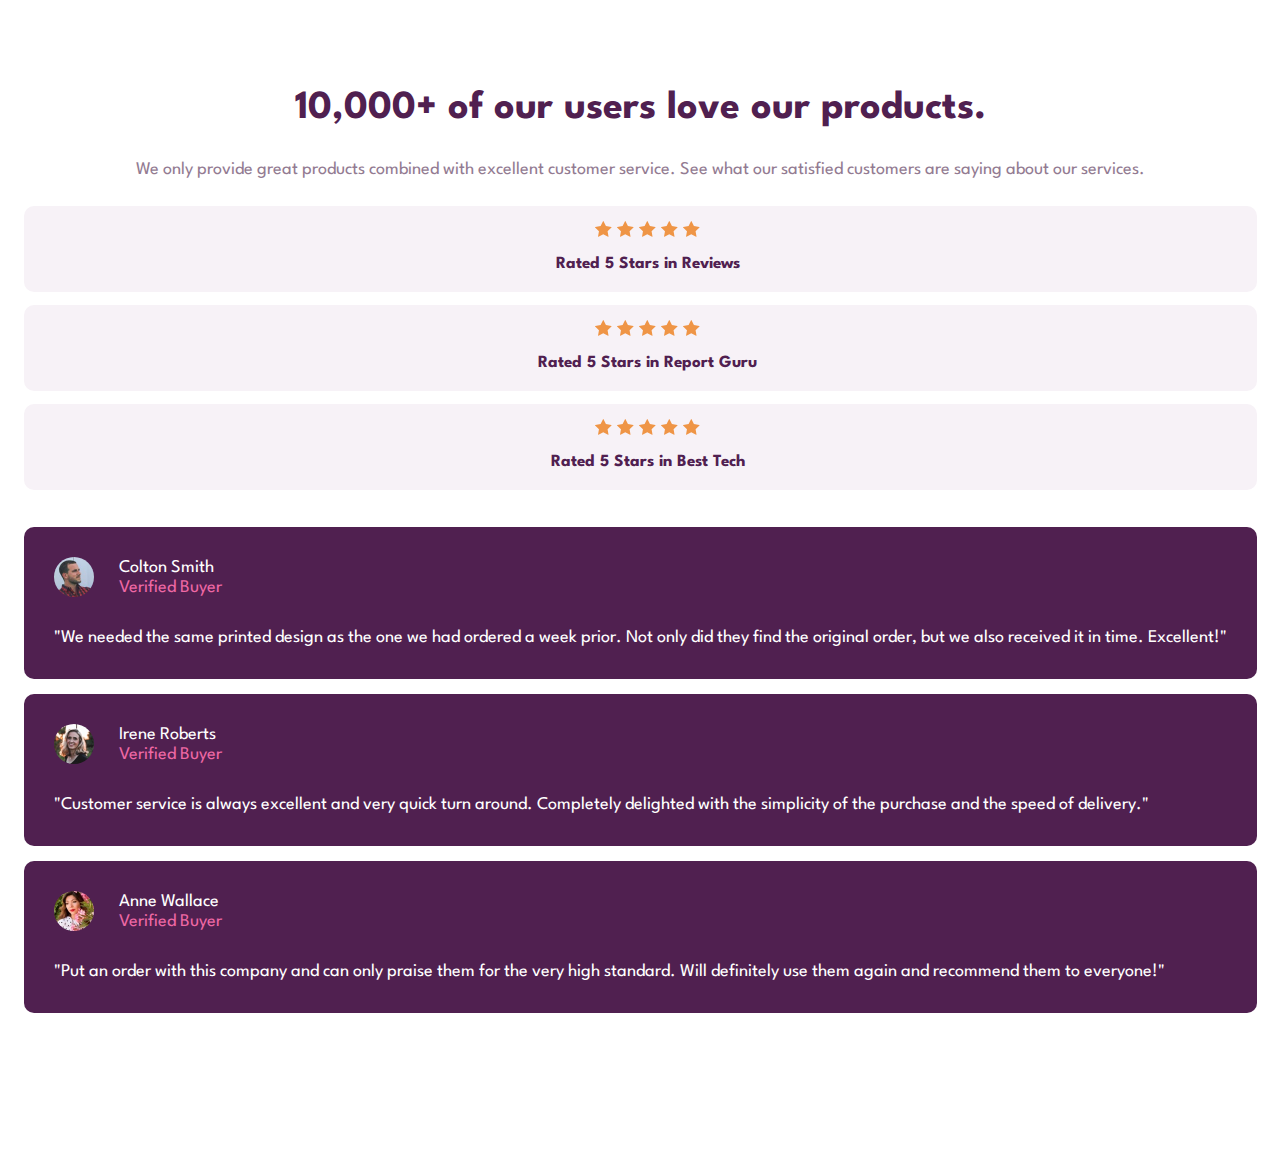
<file: index.html>
<!DOCTYPE html>
<html lang="en">
  <head>
    <link rel="stylesheet" href="styles.css">
    <meta charset="UTF-8" />
    <meta name="viewport" content="width=device-width, initial-scale=1.0" />
    <!-- displays site properly based on user's device -->

    <link
      rel="icon"
      type="image/png"
      sizes="32x32"
      href="./images/favicon-32x32.png"
    />

    <title>Frontend Mentor | Social proof section</title>

    <!-- Feel free to remove these styles or customise in your own stylesheet 👍 -->
    <style>
      .attribution {
        font-size: 11px;
        text-align: center;
      }
      .attribution a {
        color: hsl(228, 45%, 44%);
      }
    </style>
  </head>
  <body>
    <div class="container">
      <div class="top">
        <div class="first">
          <h1>10,000+ of our users love our products.</h1>
          <p class="info">We only provide great products combined with excellent customer service.
            See what our satisfied customers are saying about our services.</p>    
        </div>
        <div class="second">
          <div class="rate rate1">
            <div class="img-star">
              <img src="images/icon-star.svg">
              <img src="images/icon-star.svg"> 
              <img src="images/icon-star.svg"> 
              <img src="images/icon-star.svg"> 
              <img src="images/icon-star.svg">
            </div>  
            <p>Rated 5 Stars in Reviews</p>
          </div>   
          <div class="rate rate2">
            <div class="img-star">
              <img src="images/icon-star.svg">
              <img src="images/icon-star.svg"> 
              <img src="images/icon-star.svg"> 
              <img src="images/icon-star.svg"> 
              <img src="images/icon-star.svg">
            </div>
            <p>Rated 5 Stars in Report Guru</p>
          </div>
          <div class="rate rate3">
            <div class="img-star">
              <img src="images/icon-star.svg">
              <img src="images/icon-star.svg"> 
              <img src="images/icon-star.svg"> 
              <img src="images/icon-star.svg"> 
              <img src="images/icon-star.svg">
            </div>            
            <p>Rated 5  Stars in Best Tech</p>
          </div>     
          

        </div>
      </div>  
      <div class="card">
        <div class="box box1">
          <div class="profile">
            <img class="person" src="images/image-colton.jpg" alt="">
            <div class="profile-info">
              <div class="name">Colton Smith</div>
              <div class="detail">Verified Buyer</div>
            </div>
          </div>
            <p>
            "We needed the same printed design as the one we had ordered a week prior.
            Not only did they find the original order, but we also received it in time.
            Excellent!"
            </p>
        </div>
        <div class="box box2">
          <div class="profile">
            <img class="person" src="images/image-irene.jpg" alt="">
            <div class="profile-info">
              <div class="name">Irene Roberts </div>
              <div class="detail">Verified Buyer</div>
            </div>
          </div>
          <p>
            "Customer service is always excellent and very quick turn around. Completely
            delighted with the simplicity of the purchase and the speed of delivery."
          </p>
        </div>
        <div class="box box3">
          <div class="profile">
            <img class="person" src="images/image-anne.jpg" alt="">
            <div class="profile-info">
              <div class="name">Anne Wallace</div>
              <div class="detail">Verified Buyer</div>
            </div>
          </div>
          <p>
            "Put an order with this company and can only praise them for the very high
            standard. Will definitely use them again and recommend them to everyone!"
          </p>
        </div>
      </div>
      
    
    </div>
  </body>
</html>
</file>
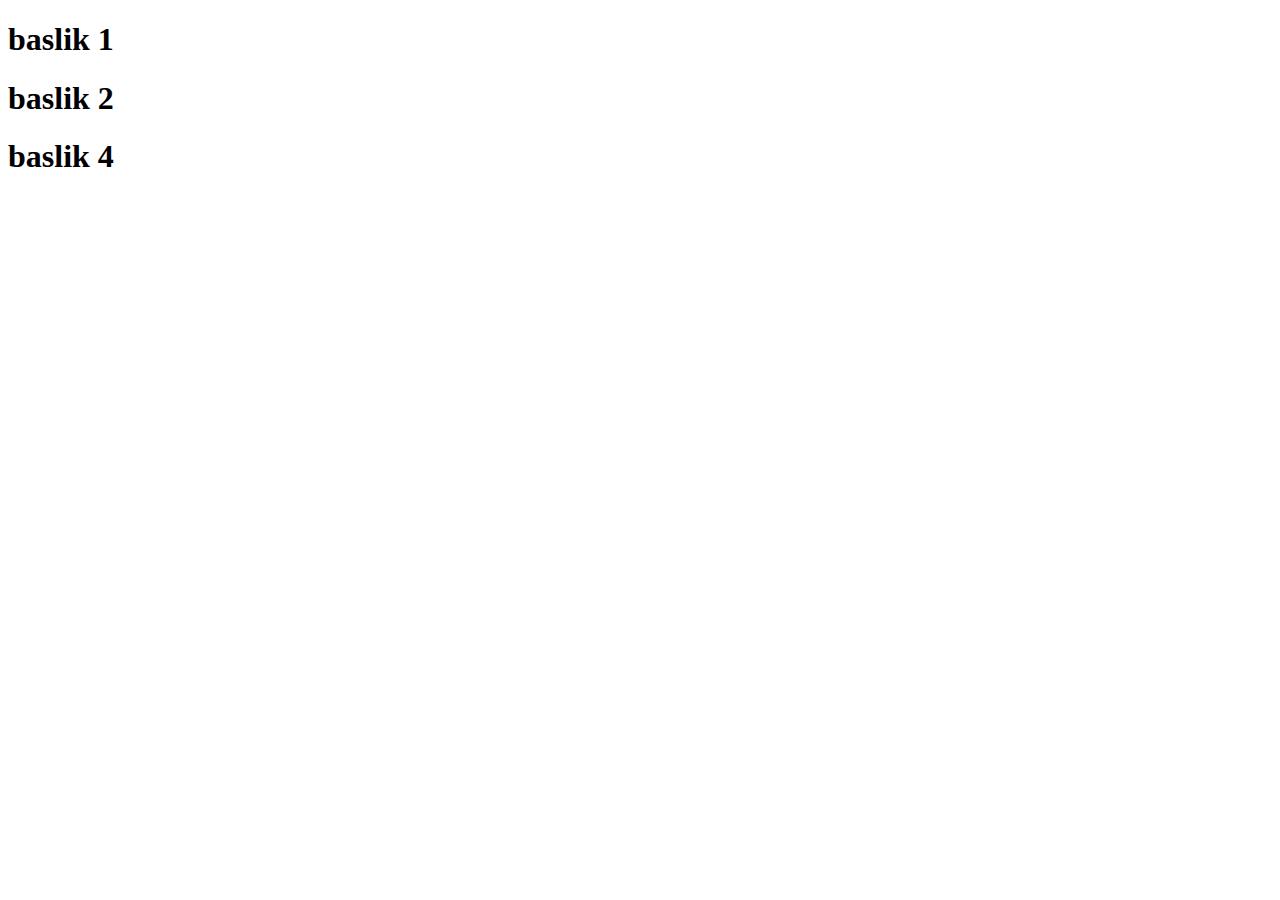
<file: indexx.html>
<!DOCTYPE html>
<html lang="en">
<head>
  
  <meta charset="UTF-8">
  <meta http-equiv="X-UA-Compatible" content="IE=edge">
  <meta name="viewport" content="width=device-width, initial-scale=1.0">
  <title>Document</title>
</head>
<body>
  <h1 class="title-1">baslik 1</h1>
  <h1 class="title-1">baslik 2</h1>
  <h1 id="title">baslik 3</h1>
  <h1 class="title-2">baslik 4</h1>
  <script src="app.js"></script>
</body>
</html>
</file>
<file: styles.css>
@import url('https://fonts.googleapis.com/css2?family=League+Spartan:wght@400;500;700&display=swap');
*{
  margin: 0;
  padding: 0;
  font-family: League Spartan;
}
body{
  font-size: 15px;
  min-height: 100vh;
  display: flex;
  align-items: center;
  
  
}
.container{
  max-width: 1440px;
  margin: 0 auto;
}
.top{
  display: grid;
  grid-template-columns: 1fr;
}
.first{
  text-align: center;
}
h1{
  margin: 0 35px;
  margin-top: 90px;
  font-size: 40px;
  color: hsl(300, 43%, 22%);
}
.info{
  color: hsl(303, 10%, 53%);
}
.first >p{
  margin: 0 5px;
  padding: 0 17px;
  line-height:25px;
  font-size: 18px;
  margin-top: 30px;
}

.second{
  
  margin-top: 24px;
  
  
  
  
}
.rate{
  margin:  0 20px;
  display: grid;
  grid-template-columns: 1fr;
  text-align: center;
  padding: 15px 10px 20px 25px;
  background-color: hsl(300, 24%, 96%);
  margin-bottom: .8rem;
  border-radius: 10px;
  color: hsl(300, 43%, 22%);
  font-weight: bold;
  font-size: 17px
}


.img-star{
  margin-bottom: 15px;

}
.card{
  margin-top: 25px;
  
}

.box{
  
  padding: 30px;
  border-radius: 10px;
  background-color: hsl(300, 43%, 22%);
  margin: 0 20px 15px 20px;
}
.person{
  width: 40px;
  border-radius: 20px;
  object-fit: cover;
  
}
.profile{
  display: flex;
  align-items: center;
  margin-bottom: 30px;
  
}
.profile-info{
  margin-left: 25px;
  font-size: 18px;
}
.name{
  margin-bottom: 3px;
  color:hsl(0, 0%, 100%);
}
.detail{
  color: hsl(333, 80%, 67%);
}
.box p{
  color:hsl(0, 0%, 100%);
  line-height: 22px;
  font-size: 18px;
}

.box3{
  margin-bottom: 150px;
}
</file>
